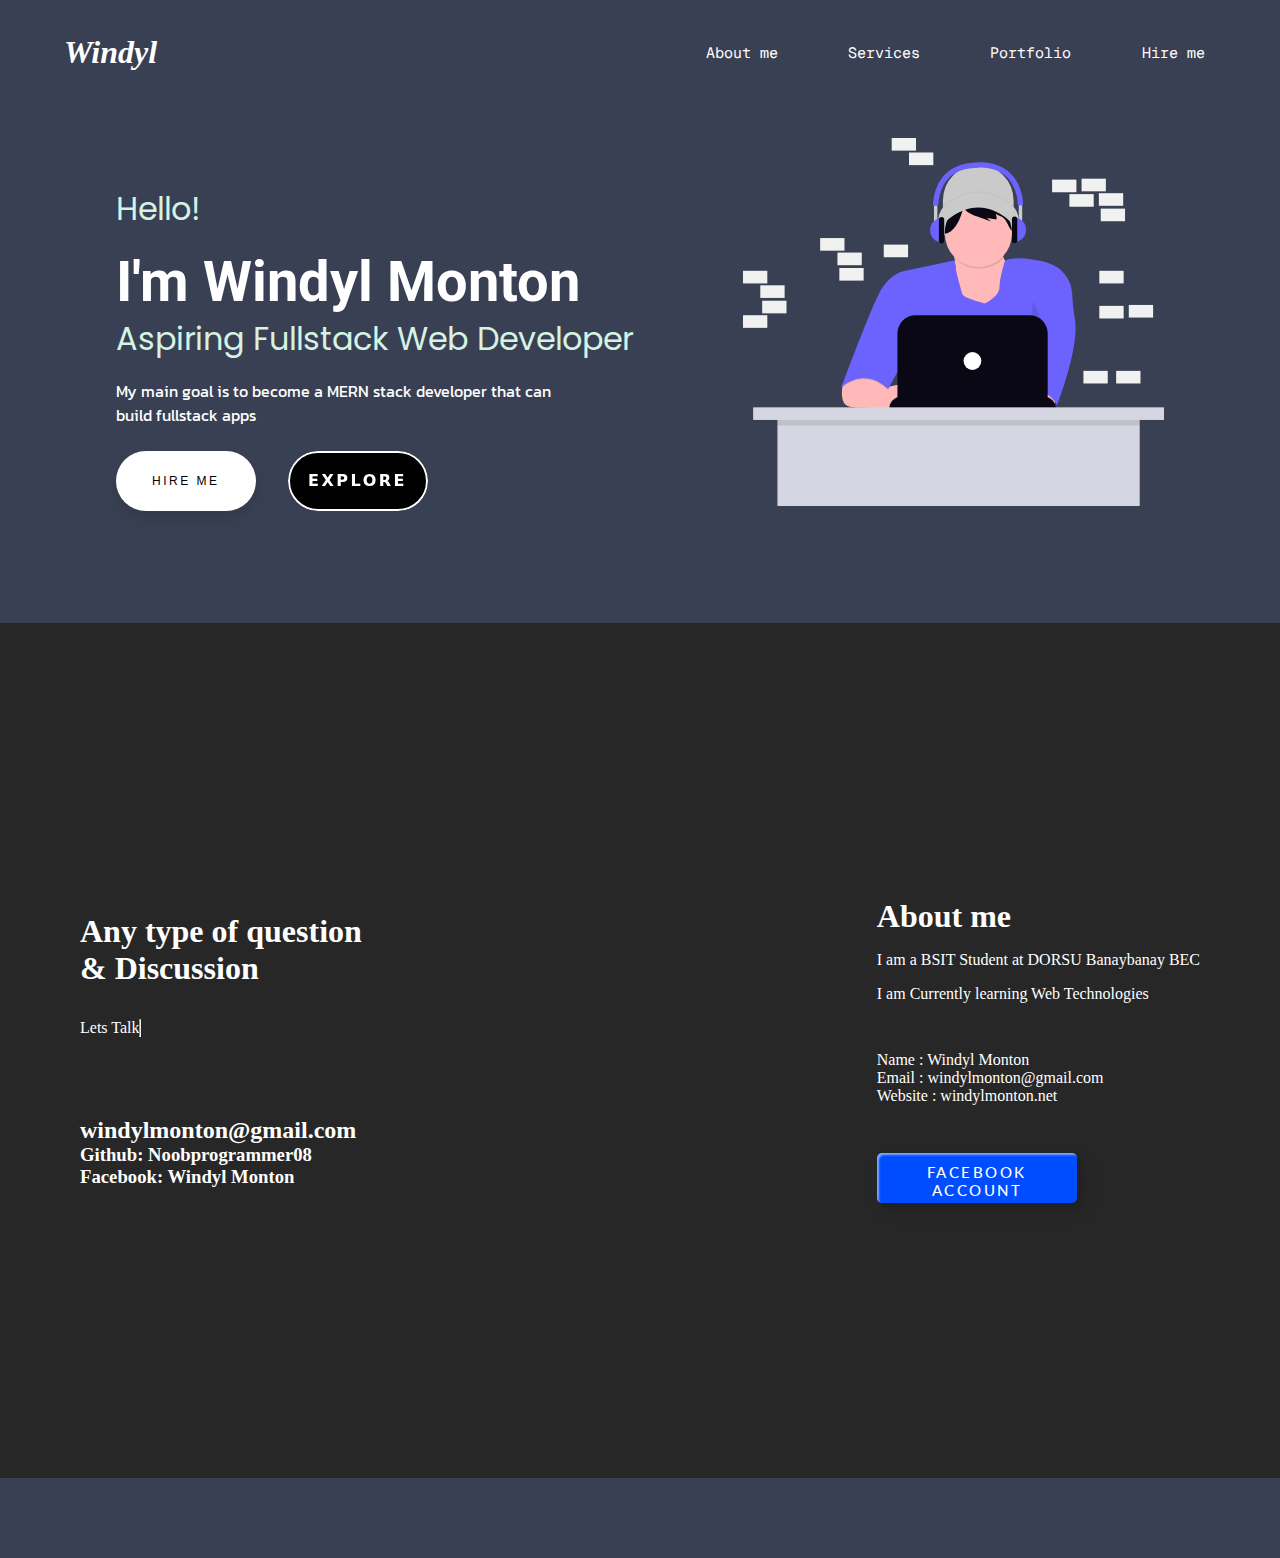
<file: docs/index.html>
<!DOCTYPE html>
<html lang="en">
  <head>
    <meta charset="UTF-8" />
    <meta name="viewport" content="width=device-width, initial-scale=1.0" />
    <title>Website Portfolio</title>
    <link rel="stylesheet" href="assets/css/style.css" />
    <link rel="preconnect" href="https://fonts.googleapis.com" />
    <link rel="preconnect" href="https://fonts.gstatic.com" crossorigin />
    <link
      href="https://fonts.googleapis.com/css2?family=Anton&family=Bebas+Neue&family=Geist+Mono:wght@100..900&family=Itim&family=Jaro:opsz@6..72&family=Kanit:ital,wght@0,100;0,200;0,300;0,400;0,500;0,600;0,700;0,800;0,900;1,100;1,200;1,300;1,400;1,500;1,600;1,700;1,800;1,900&family=Lato:ital,wght@0,100;0,300;0,400;0,700;0,900;1,100;1,300;1,400;1,700;1,900&family=Mona+Sans:ital,wght@0,200..900;1,200..900&family=Montserrat:ital,wght@0,100..900;1,100..900&family=Noto+Sans+JP:wght@100..900&family=Noto+Sans:ital,wght@0,100..900;1,100..900&family=Nova+Mono&family=Nunito+Sans:ital,opsz,wght@0,6..12,200..1000;1,6..12,200..1000&family=Open+Sans:ital,wght@0,300..800;1,300..800&family=Oswald:wght@200..700&family=PT+Serif:ital,wght@0,400;0,700;1,400;1,700&family=Parkinsans:wght@300..800&family=Playwrite+AU+SA:wght@100..400&family=Playwrite+AU+VIC+Guides&family=Playwrite+MX+Guides&family=Poppins:ital,wght@0,100;0,200;0,300;0,400;0,500;0,600;0,700;0,800;0,900;1,100;1,200;1,300;1,400;1,500;1,600;1,700;1,800;1,900&family=Roboto+Mono:ital,wght@0,100..700;1,100..700&family=Roboto+Serif:ital,opsz,wght@0,8..144,100..900;1,8..144,100..900&family=Roboto:ital,wght@0,100;0,300;0,400;0,500;0,700;0,900;1,100;1,300;1,400;1,500;1,700;1,900&family=Rubik+Vinyl&family=Rubik+Wet+Paint&family=Sour+Gummy:ital,wght@0,100..900;1,100..900&display=swap"
      rel="stylesheet"
    />
    <link rel="preconnect" href="https://fonts.googleapis.com" />
    <link rel="preconnect" href="https://fonts.gstatic.com" crossorigin />
    <link
      href="https://fonts.googleapis.com/css2?family=Anton&family=Bebas+Neue&family=Geist+Mono:wght@100..900&family=Itim&family=Jaro:opsz@6..72&family=Kanit:ital,wght@0,100;0,200;0,300;0,400;0,500;0,600;0,700;0,800;0,900;1,100;1,200;1,300;1,400;1,500;1,600;1,700;1,800;1,900&family=Lato:ital,wght@0,100;0,300;0,400;0,700;0,900;1,100;1,300;1,400;1,700;1,900&family=Mona+Sans:ital,wght@0,200..900;1,200..900&family=Montserrat:ital,wght@0,100..900;1,100..900&family=Noto+Sans+JP:wght@100..900&family=Noto+Sans:ital,wght@0,100..900;1,100..900&family=Nova+Mono&family=Nunito+Sans:ital,opsz,wght@0,6..12,200..1000;1,6..12,200..1000&family=Open+Sans:ital,wght@0,300..800;1,300..800&family=Oswald:wght@200..700&family=PT+Serif:ital,wght@0,400;0,700;1,400;1,700&family=Parkinsans:wght@300..800&family=Playwrite+AU+SA:wght@100..400&family=Playwrite+AU+VIC+Guides&family=Playwrite+MX+Guides&family=Poppins:ital,wght@0,100;0,200;0,300;0,400;0,500;0,600;0,700;0,800;0,900;1,100;1,200;1,300;1,400;1,500;1,600;1,700;1,800;1,900&family=Roboto+Mono:ital,wght@0,100..700;1,100..700&family=Roboto+Serif:ital,opsz,wght@0,8..144,100..900;1,8..144,100..900&family=Roboto:ital,wght@0,100;0,300;0,400;0,500;0,700;0,900;1,100;1,300;1,400;1,500;1,700;1,900&family=Rubik+Vinyl&family=Rubik+Wet+Paint&family=Sour+Gummy:ital,wght@0,100..900;1,100..900&display=swap"
      rel="stylesheet"
    />
    <link rel="preconnect" href="https://fonts.googleapis.com" />
    <link rel="preconnect" href="https://fonts.gstatic.com" crossorigin />
    <link
      href="https://fonts.googleapis.com/css2?family=Anton&family=Bebas+Neue&family=Geist+Mono:wght@100..900&family=Itim&family=Jaro:opsz@6..72&family=Kanit:ital,wght@0,100;0,200;0,300;0,400;0,500;0,600;0,700;0,800;0,900;1,100;1,200;1,300;1,400;1,500;1,600;1,700;1,800;1,900&family=Lato:ital,wght@0,100;0,300;0,400;0,700;0,900;1,100;1,300;1,400;1,700;1,900&family=Mona+Sans:ital,wght@0,200..900;1,200..900&family=Montserrat:ital,wght@0,100..900;1,100..900&family=Noto+Sans+JP:wght@100..900&family=Noto+Sans:ital,wght@0,100..900;1,100..900&family=Nova+Mono&family=Nunito+Sans:ital,opsz,wght@0,6..12,200..1000;1,6..12,200..1000&family=Open+Sans:ital,wght@0,300..800;1,300..800&family=Oswald:wght@200..700&family=PT+Serif:ital,wght@0,400;0,700;1,400;1,700&family=Parkinsans:wght@300..800&family=Playwrite+AU+SA:wght@100..400&family=Playwrite+AU+VIC+Guides&family=Playwrite+MX+Guides&family=Poppins:ital,wght@0,100;0,200;0,300;0,400;0,500;0,600;0,700;0,800;0,900;1,100;1,200;1,300;1,400;1,500;1,600;1,700;1,800;1,900&family=Roboto+Mono:ital,wght@0,100..700;1,100..700&family=Roboto+Serif:ital,opsz,wght@0,8..144,100..900;1,8..144,100..900&family=Roboto:ital,wght@0,100;0,300;0,400;0,500;0,700;0,900;1,100;1,300;1,400;1,500;1,700;1,900&family=Rubik+Vinyl&family=Rubik+Wet+Paint&family=Sour+Gummy:ital,wght@0,100..900;1,100..900&display=swap"
      rel="stylesheet"
    />
    <link rel="preconnect" href="https://fonts.googleapis.com" />
    <link rel="preconnect" href="https://fonts.gstatic.com" crossorigin />
    <link
      href="https://fonts.googleapis.com/css2?family=Anton&family=Bebas+Neue&family=Geist+Mono:wght@100..900&family=Itim&family=Jaro:opsz@6..72&family=Kanit:ital,wght@0,100;0,200;0,300;0,400;0,500;0,600;0,700;0,800;0,900;1,100;1,200;1,300;1,400;1,500;1,600;1,700;1,800;1,900&family=Lato:ital,wght@0,100;0,300;0,400;0,700;0,900;1,100;1,300;1,400;1,700;1,900&family=Mona+Sans:ital,wght@0,200..900;1,200..900&family=Montserrat:ital,wght@0,100..900;1,100..900&family=Noto+Sans+JP:wght@100..900&family=Noto+Sans:ital,wght@0,100..900;1,100..900&family=Nova+Mono&family=Nunito+Sans:ital,opsz,wght@0,6..12,200..1000;1,6..12,200..1000&family=Open+Sans:ital,wght@0,300..800;1,300..800&family=Oswald:wght@200..700&family=PT+Serif:ital,wght@0,400;0,700;1,400;1,700&family=Parkinsans:wght@300..800&family=Playwrite+AU+SA:wght@100..400&family=Playwrite+AU+VIC+Guides&family=Playwrite+MX+Guides&family=Poppins:ital,wght@0,100;0,200;0,300;0,400;0,500;0,600;0,700;0,800;0,900;1,100;1,200;1,300;1,400;1,500;1,600;1,700;1,800;1,900&family=Roboto+Mono:ital,wght@0,100..700;1,100..700&family=Roboto+Serif:ital,opsz,wght@0,8..144,100..900;1,8..144,100..900&family=Roboto:ital,wght@0,100;0,300;0,400;0,500;0,700;0,900;1,100;1,300;1,400;1,500;1,700;1,900&family=Rubik+Vinyl&family=Rubik+Wet+Paint&family=Sour+Gummy:ital,wght@0,100..900;1,100..900&display=swap"
      rel="stylesheet"
    />
  </head>
  <body>
    <div class="wrapper">
      <nav class="navbar">
        <header class="name"><h1>Windyl</h1></header>
        <div class="links">
          <a href="">About me</a>
          <a href="">Services</a>
          <a href="">Portfolio</a>
          <a href="">Hire me</a>
        </div>
      </nav>
      <main class="main">
        <div class="profile-control">
          <div class="greet-buttons">
            <div class="greetings">
              <h3>Hello!</h3>
              <div>
                <h1>I'm Windyl Monton</h1>
                <h3>Aspiring Fullstack Web Developer</h3>
              </div>
              <p>
                My main goal is to become a MERN stack developer that can build
                fullstack apps
              </p>
            </div>
            <div class="buttons">
              <button>Hire me</button>
              <button class="btn-17">
                <span class="text-container">
                  <span class="text">Explore</span>
                </span>
              </button>
            </div>
          </div>
          <div class="profile-pic">
            <img src="assets/images/user-profile/me.svg" alt="" />
          </div>
        </div>
        <div class="about">
          <div class="control">
            <div class="about-discussions">
              <div class="talk-ask">
                <div>
                  <h1>Any type of question</h1>
                  <h1>& Discussion</h1>
                </div>
                <div>
                  <div class="horizontal-talk">
                    <p>Lets Talk</p>
                    <hr />
                  </div>
                </div>
              </div>
              <div class="info">
                <h2>windylmonton@gmail.com</h2>
                <h3>Github: Noobprogrammer08</h3>
                <h3>Facebook: Windyl Monton</h3>
              </div>
            </div>

            <div class="about-me">
              <div class="about-exp">
                <h1>About me</h1>
                <p>I am a BSIT Student at DORSU Banaybanay BEC</p>
                <p>I am Currently learning Web Technologies</p>
              </div>
              <div class="personal-info">
                <p>Name : Windyl Monton</p>
                <p>Email : windylmonton@gmail.com</p>
                <p>Website : windylmonton.net</p>
              </div>
              <div class="buttons">
                <button class="custom-btn btn-2">Facebook Account</button>
              </div>
            </div>
          </div>
        </div>
      </main>
    </div>
  </body>
</html>
</file>
<file: docs/assets/css/style.css>
* {
  margin: 0;
  padding: 0;
}
body {
  background: #394053;
  font-family: JetBrains Mono;
}
.navbar {
  display: flex;
  align-items: center;
  justify-content: space-between;
  padding: 2rem;
  margin-left: 2rem;
  margin-right: 2rem;
}
.links {
  display: flex;
  gap: 3rem;
}
.links a {
  text-decoration: none;
  color: white;
  font-size: 15px;
  font-family: Geist Mono;
  padding: 0.7rem;
}
.links a:hover {
  background: #e08e45;
  border-radius: 5px;
}
.name h1 {
  color: white;
  font-family: Iosevka;
  font-style: italic;
}
.greetings {
  display: flex;
  flex-direction: column;
  color: white;
  gap: 1rem;
  margin-top: 3rem;
}
.main {
  display: flex;
  flex-direction: column;
  gap: 2rem;
}
.greetings h1 {
  font-family: Roboto;
  font-size: 3.5rem;
}
.greetings h3 {
  font-family: Poppins;
  font-weight: normal;
  font-size: 2rem;
  color: #d5f2e3;
}
.greetings p {
  font-family: Kanit;
  width: 80%;
}
.buttons {
  display: flex;
  gap: 2rem;
}
.wrapper {
  display: flex;
  flex-direction: column;
  justify-content: center;
}
.greet-buttons {
  display: flex;
  flex-direction: column;
  gap: 1.5rem;
}
.profile-control {
  display: flex;
  justify-content: center;
  align-items: center;
  gap: 3rem;
  margin-top: 2rem;
}
.profile-pic img {
  height: 23rem;
}
.about {
  background-color: #272727;
  height: 95vh;
  margin-top: 5rem;
  margin-bottom: 5rem;
  font-family: Fira Code;
  color: white;
  display: flex;
  justify-content: center;
  flex-direction: column;
}
.about-discussions {
  display: flex;
  flex-direction: column;
  gap: 5rem;
}
.about-me {
  display: flex;
  flex-direction: column;
  gap: 3rem;
}
.control {
  display: flex;
  justify-content: space-between;
  align-items: center;
  margin-left: 5rem;
  margin-right: 5rem;
}
.about-exp {
  display: flex;
  flex-direction: column;
  gap: 1rem;
}
.talk-ask {
  display: flex;
  flex-direction: column;
  gap: 2rem;
}
/*preoblem here*/
.horizontal-talk {
  display: flex;
  width: 50%;
}
/* * Imported styles from UIVERSE*/
/* From Uiverse.io by cssbuttons-io */
button {
  padding: 1.3em 3em;
  font-size: 12px;
  text-transform: uppercase;
  letter-spacing: 2.5px;
  font-weight: 500;
  color: #000;
  background-color: #fff;
  border: none;
  border-radius: 45px;
  box-shadow: 0px 8px 15px rgba(0, 0, 0, 0.1);
  transition: all 0.3s ease 0s;
  cursor: pointer;
  outline: none;
}

button:hover {
  background-color: #23c483;
  box-shadow: 0px 15px 20px rgba(46, 229, 157, 0.4);
  color: #fff;
  transform: translateY(-7px);
}

button:active {
  transform: translateY(-1px);
}
/* From Uiverse.io by doniaskima */
.btn-17,
.btn-17 *,
.btn-17 :after,
.btn-17 :before,
.btn-17:after,
.btn-17:before {
  border: 0 solid;
  box-sizing: border-box;
}

.btn-17 {
  -webkit-tap-highlight-color: transparent;
  -webkit-appearance: button;
  background-color: #000;
  background-image: none;
  color: #fff;
  cursor: pointer;
  font-family: ui-sans-serif, system-ui, -apple-system, BlinkMacSystemFont,
    Segoe UI, Roboto, Helvetica Neue, Arial, Noto Sans, sans-serif,
    Apple Color Emoji, Segoe UI Emoji, Segoe UI Symbol, Noto Color Emoji;
  font-size: 100%;
  font-weight: 900;
  line-height: 1.5;
  margin: 0;
  -webkit-mask-image: -webkit-radial-gradient(#000, #fff);
  padding: 0;
  text-transform: uppercase;
}

.btn-17:disabled {
  cursor: default;
}

.btn-17:-moz-focusring {
  outline: auto;
}

.btn-17 svg {
  display: block;
  vertical-align: middle;
}

.btn-17 [hidden] {
  display: none;
}

.btn-17 {
  border-radius: 99rem;
  border-width: 2px;
  padding: 1rem;
  width: 140px;
  z-index: 0;
}

.btn-17,
.btn-17 .text-container {
  overflow: hidden;
  position: relative;
}

.btn-17 .text-container {
  display: block;
  mix-blend-mode: difference;
}

.btn-17 .text {
  display: block;
  position: relative;
}

.btn-17:hover .text {
  -webkit-animation: move-up-alternate 0.3s forwards;
  animation: move-up-alternate 0.3s forwards;
}

@-webkit-keyframes move-up-alternate {
  0% {
    transform: translateY(0);
  }

  50% {
    transform: translateY(80%);
  }

  51% {
    transform: translateY(-80%);
  }

  to {
    transform: translateY(0);
  }
}

@keyframes move-up-alternate {
  0% {
    transform: translateY(0);
  }

  50% {
    transform: translateY(80%);
  }

  51% {
    transform: translateY(-80%);
  }

  to {
    transform: translateY(0);
  }
}

.btn-17:after,
.btn-17:before {
  --skew: 0.2;
  background: #fff;
  content: "";
  display: block;
  height: 102%;
  left: calc(-50% - 50% * var(--skew));
  pointer-events: none;
  position: absolute;
  top: -104%;
  transform: skew(calc(150deg * var(--skew))) translateY(var(--progress, 0));
  transition: transform 0.2s ease;
  width: 100%;
}

.btn-17:after {
  --progress: 0%;
  left: calc(50% + 50% * var(--skew));
  top: 102%;
  z-index: -1;
}

.btn-17:hover:before {
  --progress: 100%;
}

.btn-17:hover:after {
  --progress: -102%;
}

/* From Uiverse.io by AqFox */
.custom-btn {
  width: 200px;
  height: 50px;
  color: #fff;
  border-radius: 5px;
  padding: 10px 25px;
  font-family: "Lato", sans-serif;
  font-weight: 500;
  background: transparent;
  cursor: pointer;
  transition: all 0.3s ease;
  position: relative;
  display: inline-block;
  box-shadow: inset 2px 2px 2px 0px rgba(255, 255, 255, 0.5),
    7px 7px 20px 0px rgba(0, 0, 0, 0.1), 4px 4px 5px 0px rgba(0, 0, 0, 0.1);
  outline: none;
  font-size: 15px;
}

.btn-2 {
  background: #004dff;
  background: linear-gradient(0deg, #004dff 0%, #004dff 100%);
  border: none;
}

.btn-2:before {
  height: 0%;
  width: 2px;
}

.btn-2:hover {
  box-shadow: 4px 4px 6px 0 rgba(255, 255, 255, 0.5),
    -4px -4px 6px 0 rgba(116, 125, 136, 0.5),
    inset -4px -4px 6px 0 rgba(255, 255, 255, 0.2),
    inset 4px 4px 6px 0 rgba(0, 0, 0, 0.4);
}
</file>
